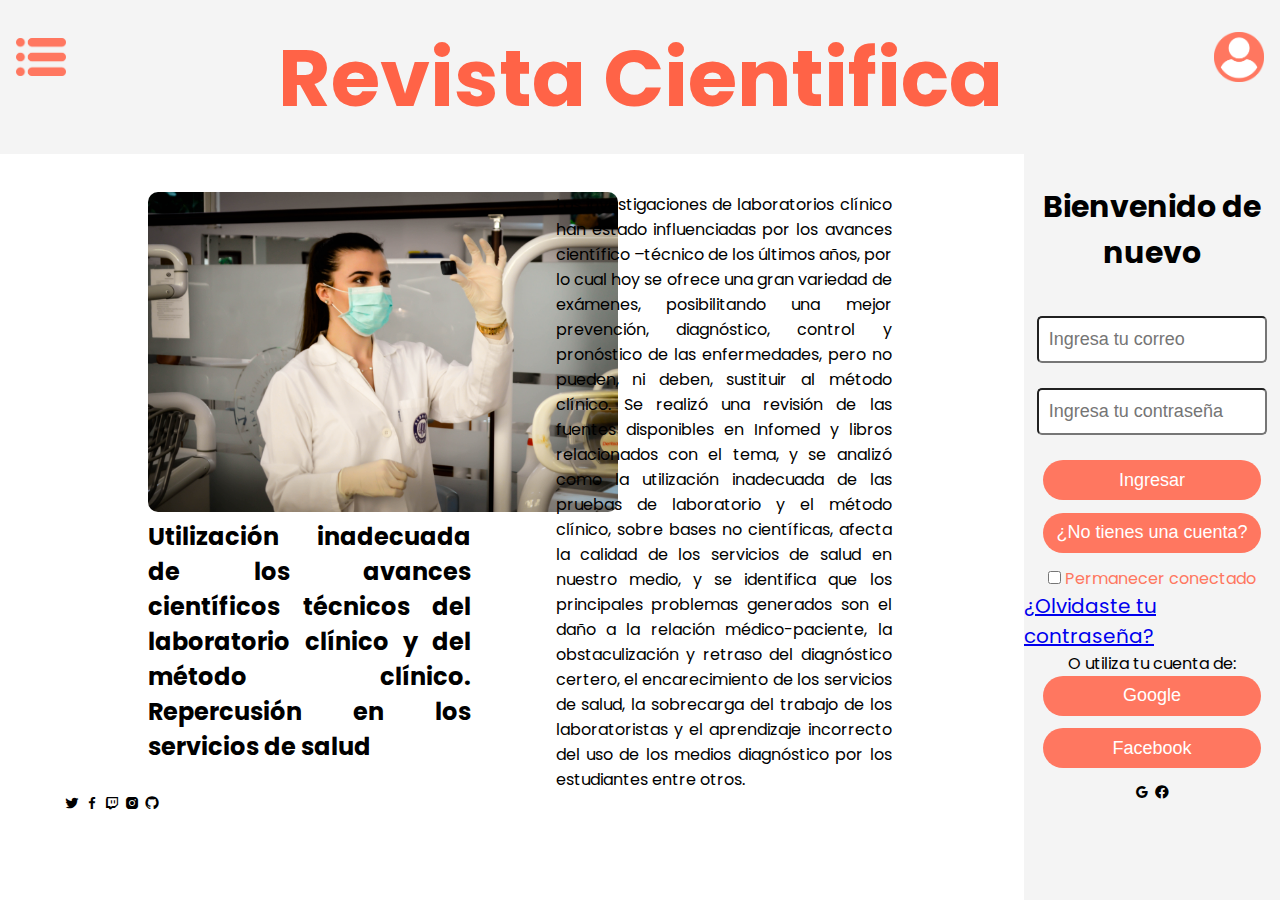
<file: index.html>
<!DOCTYPE html>
<html lang="en">
<head>
    <link rel="stylesheet" href="https://cdnjs.cloudflare.com/ajax/libs/font-awesome/6.0.0-beta2/css/all.min.css" integrity="sha512-YWzhKL2whUzgiheMoBFwW8CKV4qpHQAEuvilg9FAn5VJUDwKZZxkJNuGM4XkWuk94WCrrwslk8yWNGmY1EduTA==" crossorigin="anonymous" referrerpolicy="no-referrer" />
    <link href='https://unpkg.com/boxicons@2.0.9/css/boxicons.min.css' rel='stylesheet'>
    <link rel="stylesheet" href="css/style.css">
    <meta charset="UTF-8">
    <meta http-equiv="X-UA-Compatible" content="IE=edge">
    <meta name="viewport" content="width=device-width, initial-scale=1.0">
    <title>Revista cientifica</title>
    <link rel="preconnect" href="https://fonts.googleapis.com">
    <link rel="preconnect" href="https://fonts.gstatic.com" crossorigin>
    <link href="https://fonts.googleapis.com/css2?family=Poppins:ital,wght@0,100;0,200;0,300;0,400;0,500;0,600;0,700;0,800;0,900;1,100;1,200;1,300;1,400;1,500;1,600;1,700;1,800;1,900&display=swap" rel="stylesheet">
</head>
<body>
    <header class="header" id="inicio">
        <div class="contenedor-head">
                <div class="container-icons">
                    <a href="#"><img src="img/menuF.png" alt="" class = "icon-menu"></a>
                    <a href="#"><img src="img/userF.png" alt="" class = "icon-user"></a>    
                </div>
                <a href="#"><h1 class ="tituloPrincipal">Revista Cientifica</h1></a>
                <nav class="menu-navegacion">
                    <a href="#inicio">Inicio</a>
                    <a href="#usuario">Usuario</a>
                    <a href="#suscriptores">Suscriptores</a>
                    <a href="#contratos">Contratos</a>
                    <a href="#pagos">Pagos</a>
                    <a href="#publicaciones">Publicaciones</a>
                    <a href="#cerrar-sesion">Cerrar Sesión</a>
                </nav>
            
        </div>
    </header>

    <main class = "main">
        <div class="contenedor">
            <div class="articulo-destacado">
                <section class="title-n-img">
                    <div class="img-art">
                        <img src="img/doctora.jpg" alt=""class="img-art-pri">
                    </div>
                    <div class="title">
                        <h2 class = "titulo-art"> Utilización inadecuada de los avances científicos técnicos del laboratorio clínico y del método clínico. Repercusión en los servicios de salud</h2>
                    </div>  
                </section>
                <div class="cont-articulo">
                    <p class="contenido-art">Las investigaciones de laboratorios clínico han estado influenciadas por los avances científico –técnico de los últimos años, por  lo cual hoy se ofrece una gran variedad de exámenes, posibilitando una mejor prevención, diagnóstico, control y pronóstico de las enfermedades, pero no pueden, ni deben, sustituir al método clínico. Se realizó una revisión de las fuentes disponibles en Infomed y libros relacionados con el tema, y  se analizó como la utilización inadecuada de las pruebas de laboratorio y el método clínico, sobre bases no científicas,  afecta la calidad de los servicios de salud en nuestro medio, y se identifica que los principales problemas generados son el daño a la relación médico-paciente, la obstaculización y retraso del diagnóstico certero, el encarecimiento de los servicios de salud, la sobrecarga del trabajo de los laboratoristas y el aprendizaje incorrecto del uso de los medios diagnóstico por los estudiantes entre otros.</p>
                </div>     
            </div>
        
            <div class="cont-inicio-sesion">
                <h5 class="tit-saludo">Bienvenido de nuevo</h5>
                <input type="text" class="controls" name="email" placeholder="Ingresa tu correo">
                <input type="password" class="controls" name="password" placeholder="Ingresa tu contraseña">
                <input class ="send-form" type="submit" value="Ingresar">
                <input class= "btn-registro" type="button" value="¿No tienes una cuenta?">
                <p class="per-cone"><input type="checkbox"> Permanecer conectado</p>
                <p><a href="#" class="recuperar-contraseña">¿Olvidaste tu contraseña?</a></p>
                <p>O utiliza tu cuenta de:</p>
                <input class= "btn-google" type="button" value="Google">
                <input class= "btn-fb" type="button" value="Facebook">
                <div class="logos-ing">
                    <i class='bx bxl-google'></i>
                    <i class='bx bxl-facebook-circle' ></i>
                </div>
            </div>
        </div>
        
        <!-- <section class="articulo">
            <div class="contenedor">
                <div class="cont-articulo">
                    <img src="img/doctora.jpg" alt=""class = "img-art">
                    <h2 class = "titulo-art"> Utilización inadecuada de los avances científicos técnicos del laboratorio clínico y del método clínico. Repercusión en los servicios de salud</h2>
                    <p class="contenido-art">Las investigaciones de laboratorios clínico han estado influenciadas por los avances científico –técnico de los últimos años, por  lo cual hoy se ofrece una gran variedad de exámenes, posibilitando una mejor prevención, diagnóstico, control y pronóstico de las enfermedades, pero no pueden, ni deben, sustituir al método clínico. Se realizó una revisión de las fuentes disponibles en Infomed y libros relacionados con el tema, y  se analizó como la utilización inadecuada de las pruebas de laboratorio y el método clínico, sobre bases no científicas,  afecta la calidad de los servicios de salud en nuestro medio, y se identifica que los principales problemas generados son el daño a la relación médico-paciente, la obstaculización y retraso del diagnóstico certero, el encarecimiento de los servicios de salud, la sobrecarga del trabajo de los laboratoristas y el aprendizaje incorrecto del uso de los medios diagnóstico por los estudiantes entre otros.</p>
                </div>
                
            </div>
        </section> -->
        
    </main>

    <footer>
        <div class="contenedor">
            <i class='bx bxl-twitter' ></i>
            <i class='bx bxl-facebook'></i>
            <i class='bx bxl-twitch' ></i>
            <i class='bx bxl-instagram-alt' ></i>
            <i class='bx bxl-github'></i>
        </div>
    </footer>
    

    <script src=""></script>
    <script src=""></script>
    
</body>
</html>
</file>
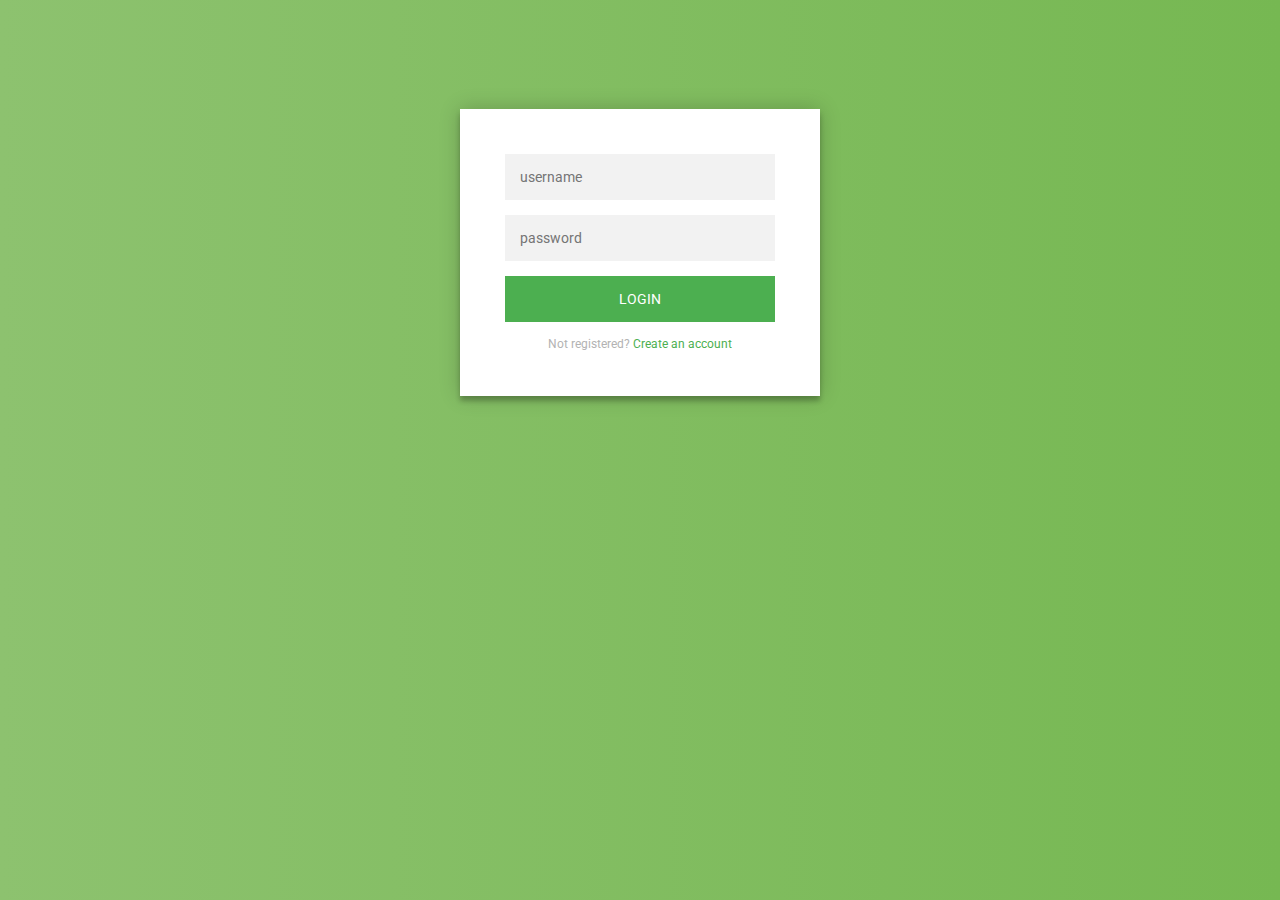
<file: login.html>
<!DOCTYPE html>
<html lang="en">
<head>
    <meta charset="UTF-8">
    <meta http-equiv="X-UA-Compatible" content="IE=edge">
    <meta name="viewport" content="width=device-width, initial-scale=1.0">
    <title>Inicio de sesión</title>
    <link rel="stylesheet" href="css/logins.css">
    <link href='https://unpkg.com/boxicons@2.0.9/css/boxicons.min.css' rel='stylesheet'>
</head>
<body>

    <div class="login-page">
        <div class="form">
          <form class="register-form">
            <input type="text" placeholder="name"/>
            <input type="password" placeholder="password"/>
            <input type="text" placeholder="email address"/>
            <button>create</button>
            <p class="message">Already registered? <a href="#">Sign In</a></p>
          </form>
          <form class="login-form">
            <input type="text" placeholder="username"/>
            <input type="password" placeholder="password"/>
            <button>login</button>
            <p class="message">Not registered? <a href="#">Create an account</a></p>
          </form>
        </div>
      </div>

    <!-- <main class="main">
        <div class="contenedor">
            <section class="card-template">
                <h1>Bienvenido de nuevo</h1>
                <form class="login-grid">
                    <div class="ing-correo">
                        <input type="text" class="controls" name="email" placeholder="Ingresa tu correo">
                    </div>
                    <div class="ing-contra">
                        <input type="password" class="controls" name="password" placeholder="Ingresa tu contraseña">
                    </div>
                    <div class="button">
                        <input class ="send-form" type="submit" value="Ingresar">            
                    </div>
                    <div class="registro">
                        <input class= "btn-registro" type="button" value="¿No tienes una cuenta?">
                    </div>
                    <div class="rec-paswd">
                        <p><a href="#" class="recuperar-contraseña">¿Olvidaste tu contraseña?</a></p>
                    </div>
                </form>
                <div class="check-box">
                    <p class="per-cone"><input type="checkbox"> Permanecer conectado</p>
                </div>
                <div class="social-net">
                    <p>O utiliza tu cuenta de:</p>
                    <input class= "btn-google" type="button" value="Google">
                    <input class= "btn-fb" type="button" value="Facebook"><div class="logos-ing">
                    <i class='bx bxl-google'></i>
                    <i class='bx bxl-facebook-circle' ></i>
                </div>
            </section>
        </div>
        
    </main> -->

    
</body>
</html>
</file>
<file: css/style.css>
*{
    margin:  0;
    padding: 0;
    box-sizing: border-box;
}

body{
    background-color:rgba(#fff);
    font-family: 'Poppins', sans-serif;
}

.main{
    padding-top: 12rem;
}

.contenedor-head{
    width: 100%;
    overflow: hidden;
    margin: auto;
}

.contenedor{
    width: 90%;
    max-width: 1800px;
    overflow: hidden;
    margin: auto;
}

.header{
    position: fixed;
    background-color: rgba(244, 244, 244, 100);
    width: 100vw;
    padding: 1rem;
    font-size: 40px;
}

.header a {
    cursor: pointer;
    text-decoration: none;
}

h1{
    padding: 0%;
    margin-top: -80px;
    text-align: center;
    color: tomato;
}

.container-icons{
    margin-top: 1rem;
    padding: 0%;
    display: flex;
    justify-content: space-between;
    align-items: enter;
}

.icon-menu{
    width: 50px;
    cursor: pointer;
}

.icon-user{
    width: 50px;
    cursor: pointer;
}

.menu-navegacion{
    background-color: #fff;
    position: fixed;
    top: 0;
    left: 0;
    width: 30vw;
    height: 100%;
    display: flex;
    flex-direction: column;
    justify-content: space-evenly;
    align-items: center;
    box-shadow: rgba(0, 0, 0, .5);
    transform: translate(-110%);
}


.cont-inicio-sesion{
    position: fixed;
    background-color: rgba(244, 244, 244, 100);
    width: 20vw;
    top: 154px;
    right: 0;
    display: flex;
    flex-direction: column;
    height: 100%;
    align-items: center;
}


.articulo-destacado{
    display: flex;
    justify-content: space-evenly;
    /* align-items: center; */
    flex-wrap: wrap;
}
.img-art-pri{
    width: 470px;
    border-radius: 10px;
    box-shadow: 10px;
}

.cont-articulo{
    width: 50%;
    padding-right: 15rem;
    text-align: justify;
}

.title-n-img{
    width: 28%;
}

.title{
    text-align: justify;
}

.tit-saludo{
    margin-top: 30px;
    margin-bottom: 40px;
    text-align: center;
    font-size: 30px;
    font-style: bold;
}

.controls{
    font-size: 18px;
    width: 90%;
    margin-bottom: 25px;
    padding: 11px 10px;
    border-radius: 5px;
}

.send-form{
    font-style: bold;
    font-size: 18px;
    color: #fff;
    margin-bottom: 5%;
    width: 85%;
    height: 40px;
    background-color: rgba(255, 119, 96, 100);
    border-radius: 41px;
    border-color:rgba(255, 255 , 255, 0);
}

.btn-registro{
    font-size: 18px;
    color: #fff;
    margin-bottom: 5%;
    width: 85%;
    height: 40px;
    background-color: rgba(255, 119, 96, 100);
    border-radius: 41px;
    border-color:rgba(255, 255 , 255, 0);
}

.per-cone{
    color: rgba(255, 119, 96, 100);
}

.btn-google{
    font-size: 18px;
    color: #fff;
    margin-bottom: 5%;
    width: 85%;
    height: 40px;
    background-color: rgba(255, 119, 96, 100);
    border-radius: 41px;
    border-color:rgba(255, 255 , 255, 0);
    
}

.btn-fb{
    font-size: 18px;
    color: #fff;
    margin-bottom: 5%;
    width: 85%;
    height: 40px;
    background-color: rgba(255, 119, 96, 100);
    border-radius: 41px;
    border-color:rgba(255, 255 , 255, 0);    
}

.recuperar-contraseña{
    font-size: 20px;
    /* padding: 15%; */
    margin: 50 px;
}

.logos-int{
    width: 300px;
}
</file>
<file: css/logins.css>
@import url(https://fonts.googleapis.com/css?family=Roboto:300);

.login-page {
  width: 360px;
  padding: 8% 0 0;
  margin: auto;
}
.form {
  position: relative;
  z-index: 1;
  background: #FFFFFF;
  max-width: 360px;
  margin: 0 auto 100px;
  padding: 45px;
  text-align: center;
  box-shadow: 0 0 20px 0 rgba(0, 0, 0, 0.2), 0 5px 5px 0 rgba(0, 0, 0, 0.24);
}
.form input {
  font-family: "Roboto", sans-serif;
  outline: 0;
  background: #f2f2f2;
  width: 100%;
  border: 0;
  margin: 0 0 15px;
  padding: 15px;
  box-sizing: border-box;
  font-size: 14px;
}
.form button {
  font-family: "Roboto", sans-serif;
  text-transform: uppercase;
  outline: 0;
  background: #4CAF50;
  width: 100%;
  border: 0;
  padding: 15px;
  color: #FFFFFF;
  font-size: 14px;
  -webkit-transition: all 0.3 ease;
  transition: all 0.3 ease;
  cursor: pointer;
}
.form button:hover,.form button:active,.form button:focus {
  background: #43A047;
}
.form .message {
  margin: 15px 0 0;
  color: #b3b3b3;
  font-size: 12px;
}
.form .message a {
  color: #4CAF50;
  text-decoration: none;
}
.form .register-form {
  display: none;
}
.container {
  position: relative;
  z-index: 1;
  max-width: 300px;
  margin: 0 auto;
}
.container:before, .container:after {
  content: "";
  display: block;
  clear: both;
}
.container .info {
  margin: 50px auto;
  text-align: center;
}
.container .info h1 {
  margin: 0 0 15px;
  padding: 0;
  font-size: 36px;
  font-weight: 300;
  color: #1a1a1a;
}
.container .info span {
  color: #4d4d4d;
  font-size: 12px;
}
.container .info span a {
  color: #000000;
  text-decoration: none;
}
.container .info span .fa {
  color: #EF3B3A;
}
body {
  background: #76b852; /* fallback for old browsers */
  background: -webkit-linear-gradient(right, #76b852, #8DC26F);
  background: -moz-linear-gradient(right, #76b852, #8DC26F);
  background: -o-linear-gradient(right, #76b852, #8DC26F);
  background: linear-gradient(to left, #76b852, #8DC26F);
  font-family: "Roboto", sans-serif;
  -webkit-font-smoothing: antialiased;
  -moz-osx-font-smoothing: grayscale;      
}


/* *{
    font-family: 'Poppins', sans-serif;
}

.contenedor{
    width: 80%;
    max-width: 1200px;
    overflow: hidden;
    margin: auto;
}


.card-template{
    width: 100%;
    padding: 2rem;
    background-color: white;
    border-radius: 5rem;
    border: 1px solid;
    align-items: center;
}
.login.grid{
    grid-template-columns: repeat(1, 1fr);
    grid-template-rows: repeat(5, 1fr);
}

.ing-correo{
    width: max-content;
    padding: 1rem;
    grid-column: 1/1;
    grid-row: 1/5;
}

.ing-contra{
    width: max-content;
    padding: 1rem;
    grid-column: 1/1;
    grid-row: 2/5;
}

.button{
    width: max-content;
    grid-column: 1/1;
    grid-row: 3/5;
}

.registro{
    width: max-content;
    grid-column: 1/1;
    grid-row: 4/5;
}

.rec-paswd{
    width: max-content;
    padding: 1rem;
    grid-column: 1/1;
    grid-row: 5/5;
}

.main{
    display: grid;
    grid-template-columns: 100%;
    column-gap: var(--gap);
    width: calc(100% - 2rem);
    margin-left: 1rem;
    margin-right: 1rem;
    max-width: var(--max-width);
}
 */
</file>
